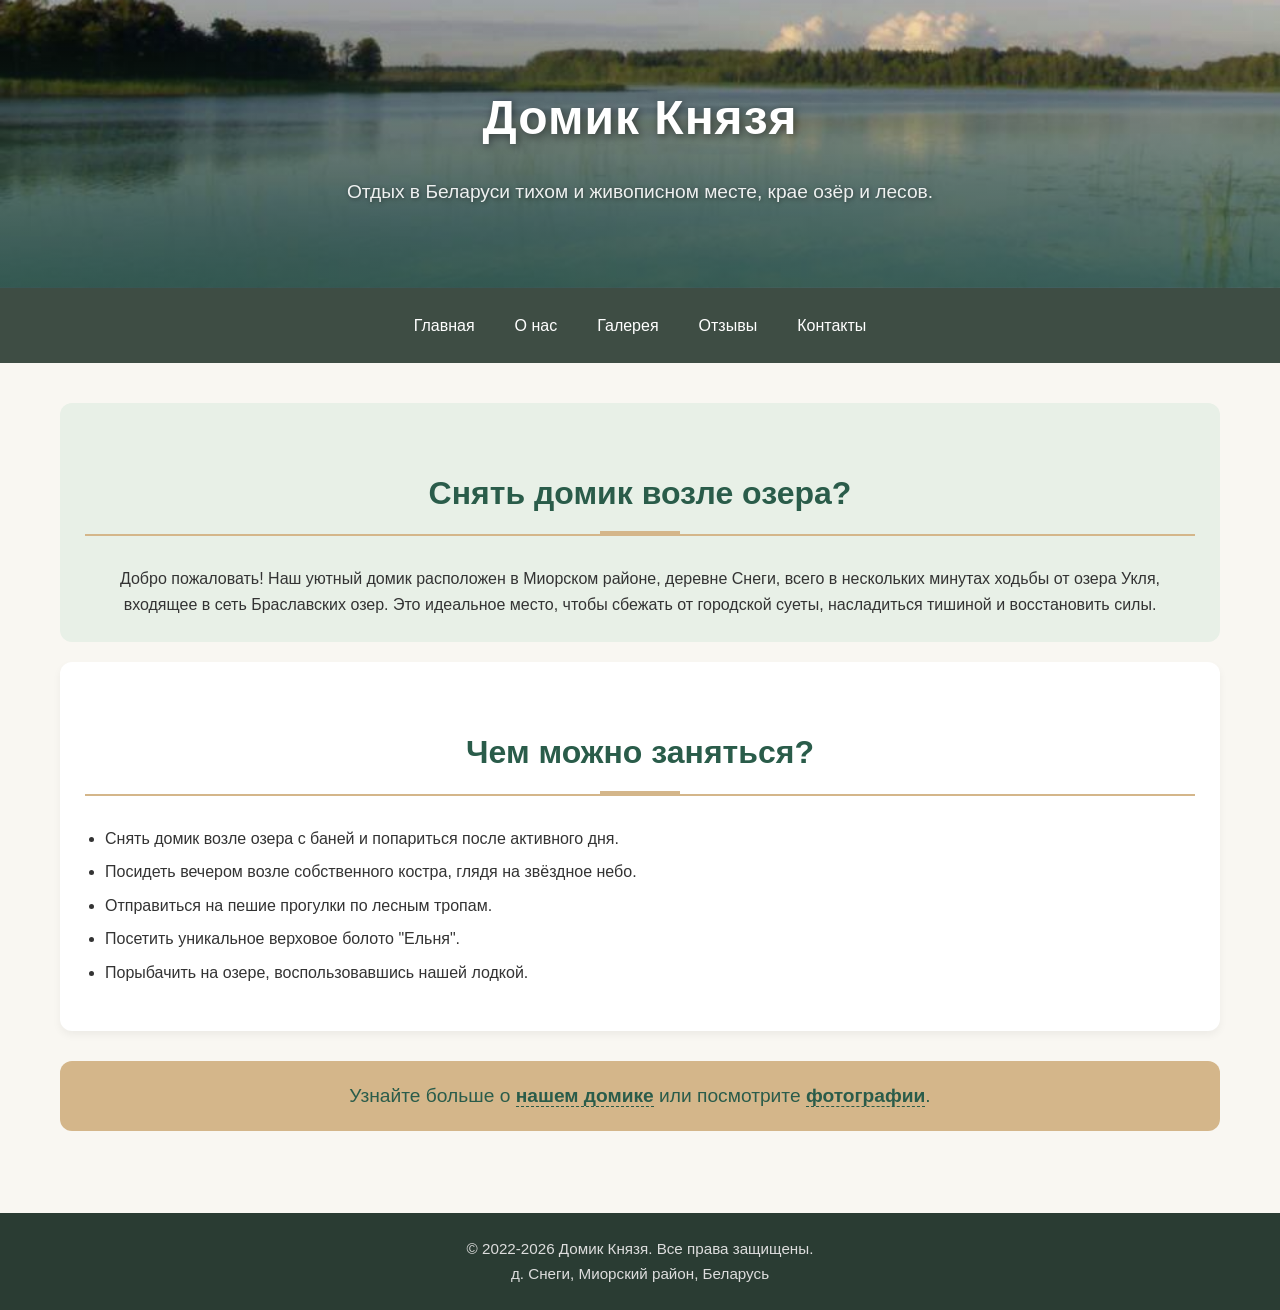
<file: index.html>
<!DOCTYPE html>
<html lang="ru">

<head>
    <meta charset="UTF-8">
    <meta name="viewport" content="width=device-width, initial-scale=1.0, maximum-scale=1.5, user-scalable=yes">

    <!-- SEO Метатеги -->
    <meta name="description"
        content="Домик Князя - уютный отдых на озере Укля в Миорском районе. Снимите домик с баней, рыбалка, баня, прогулки по лесу. Отдых в Беларуси для семьи и компании.">
    <meta name="keywords"
        content="отдых в беларуси, снять домик на озере, домик с баней, Миорский район, озеро Укля, рыбалка, агроусадьба, отдых с детьми, баня">
    <meta name="author" content="Домик Князя">
    <meta name="robots" content="index, follow">

    <!-- Open Graph -->
    <meta property="og:title" content="Домик Князя - отдых на озере Укля">
    <meta property="og:description"
        content="Снимите домик с баней в живописном месте. Рыбалка, лес, баня, костер. Идеально для отдыха в Беларуси.">
    <meta property="og:image" content="https://domikknyazya.vercel.app/img/og-image.jpg">
    <meta property="og:url" content="https://domikknyazya.vercel.app/">
    <meta property="og:type" content="website">
    <meta property="og:locale" content="ru_RU">

    <!-- Twitter Card -->
    <meta name="twitter:card" content="summary_large_image">
    <meta name="twitter:title" content="Домик Князя - отдых на озере Укля">
    <meta name="twitter:description" content="Снимите домик с баней. Рыбалка, лес, баня, костер. Отдых в Беларуси.">
    <meta name="twitter:image" content="https://domikknyazya.vercel.app/img/og-image.jpg">

    <title>Отдых на Браславских озерах | Агроусадьба Витебская область</title>

    <!-- Yandex.Metrika counter -->
    <script type="text/javascript">
        (function (m, e, t, r, i, k, a) {
            m[i] = m[i] || function () { (m[i].a = m[i].a || []).push(arguments) };
            m[i].l = 1 * new Date();
            for (var j = 0; j < document.scripts.length; j++) { if (document.scripts[j].src === r) { return; } }
            k = e.createElement(t), a = e.getElementsByTagName(t)[0], k.async = 1, k.src = r, a.parentNode.insertBefore(k, a)
        })(window, document, 'script', 'https://mc.yandex.ru/metrika/tag.js?id=108182119', 'ym');

        ym(108182119, 'init', { ssr: true, webvisor: true, clickmap: true, ecommerce: "dataLayer", referrer: document.referrer, url: location.href, accurateTrackBounce: true, trackLinks: true });
    </script>
    <noscript>
        <div><img src="https://mc.yandex.ru/watch/108182119" style="position:absolute; left:-9999px;" alt="" /></div>
    </noscript>
    <!-- /Yandex.Metrika counter -->

    <!-- Favicon для всех устройств -->
    <link rel="apple-touch-icon" sizes="180x180" href="img/icons8-главная-3d-fluency-96.png">
    <link rel="icon" type="image/png" sizes="32x32" href="img/icons8-главная-3d-fluency-32.png">
    <link rel="icon" type="image/png" sizes="16x16" href="img/icons8-главная-3d-fluency-16.png">
    <link rel="manifest" href="/site.webmanifest">

    <link rel="stylesheet" href="style.css">
    <link rel="sitemap" type="application/xml" title="Sitemap" href="/sitemap.xml">
</head>

<body>
    <header>
        <h1>Домик Князя</h1>
        <p>Отдых в Беларуси тихом и живописном месте, крае озёр и лесов.</p>
    </header>

    <nav>
        <a href="index.html">Главная</a>
        <a href="about.html">О нас</a>
        <a href="gallery.html">Галерея</a>
        <a href="reviews.html">Отзывы</a>
        <a href="contacts.html">Контакты</a>
    </nav>

    <main>
        <section class="hero"><h2>Снять домик возле озера?</h2>
            <p>Добро пожаловать! Наш уютный домик расположен в Миорском районе, деревне Снеги, всего в нескольких
                минутах ходьбы от озера Укля, входящее в сеть Браславских озер. Это идеальное место, чтобы сбежать от городской суеты, насладиться тишиной
                и восстановить силы.</p>
        </section>

        <section class="activities">
            <h2>Чем можно заняться?</h2>
            <ul>
                <li>Снять домик возле озера с баней и попариться после активного дня.</li>
                <li>Посидеть вечером возле собственного костра, глядя на звёздное небо.</li>
                <li>Отправиться на пешие прогулки по лесным тропам.</li>
                <li>Посетить уникальное верховое болото "Ельня".</li>
                <li>Порыбачить на озере, воспользовавшись нашей лодкой.</li>
            </ul>
        </section>

        <section class="cta">
            <p>Узнайте больше о <a href="about.html">нашем домике</a> или посмотрите <a
                    href="gallery.html">фотографии</a>.</p>
        </section>
    </main>

    <footer>
        <p> <span class="time"></span> Домик Князя. Все права защищены.</p>
        <p>д. Снеги, Миорский район, Беларусь</p>
    </footer>
    <script src="copyright.js"></script>
</body>

</html>
</file>
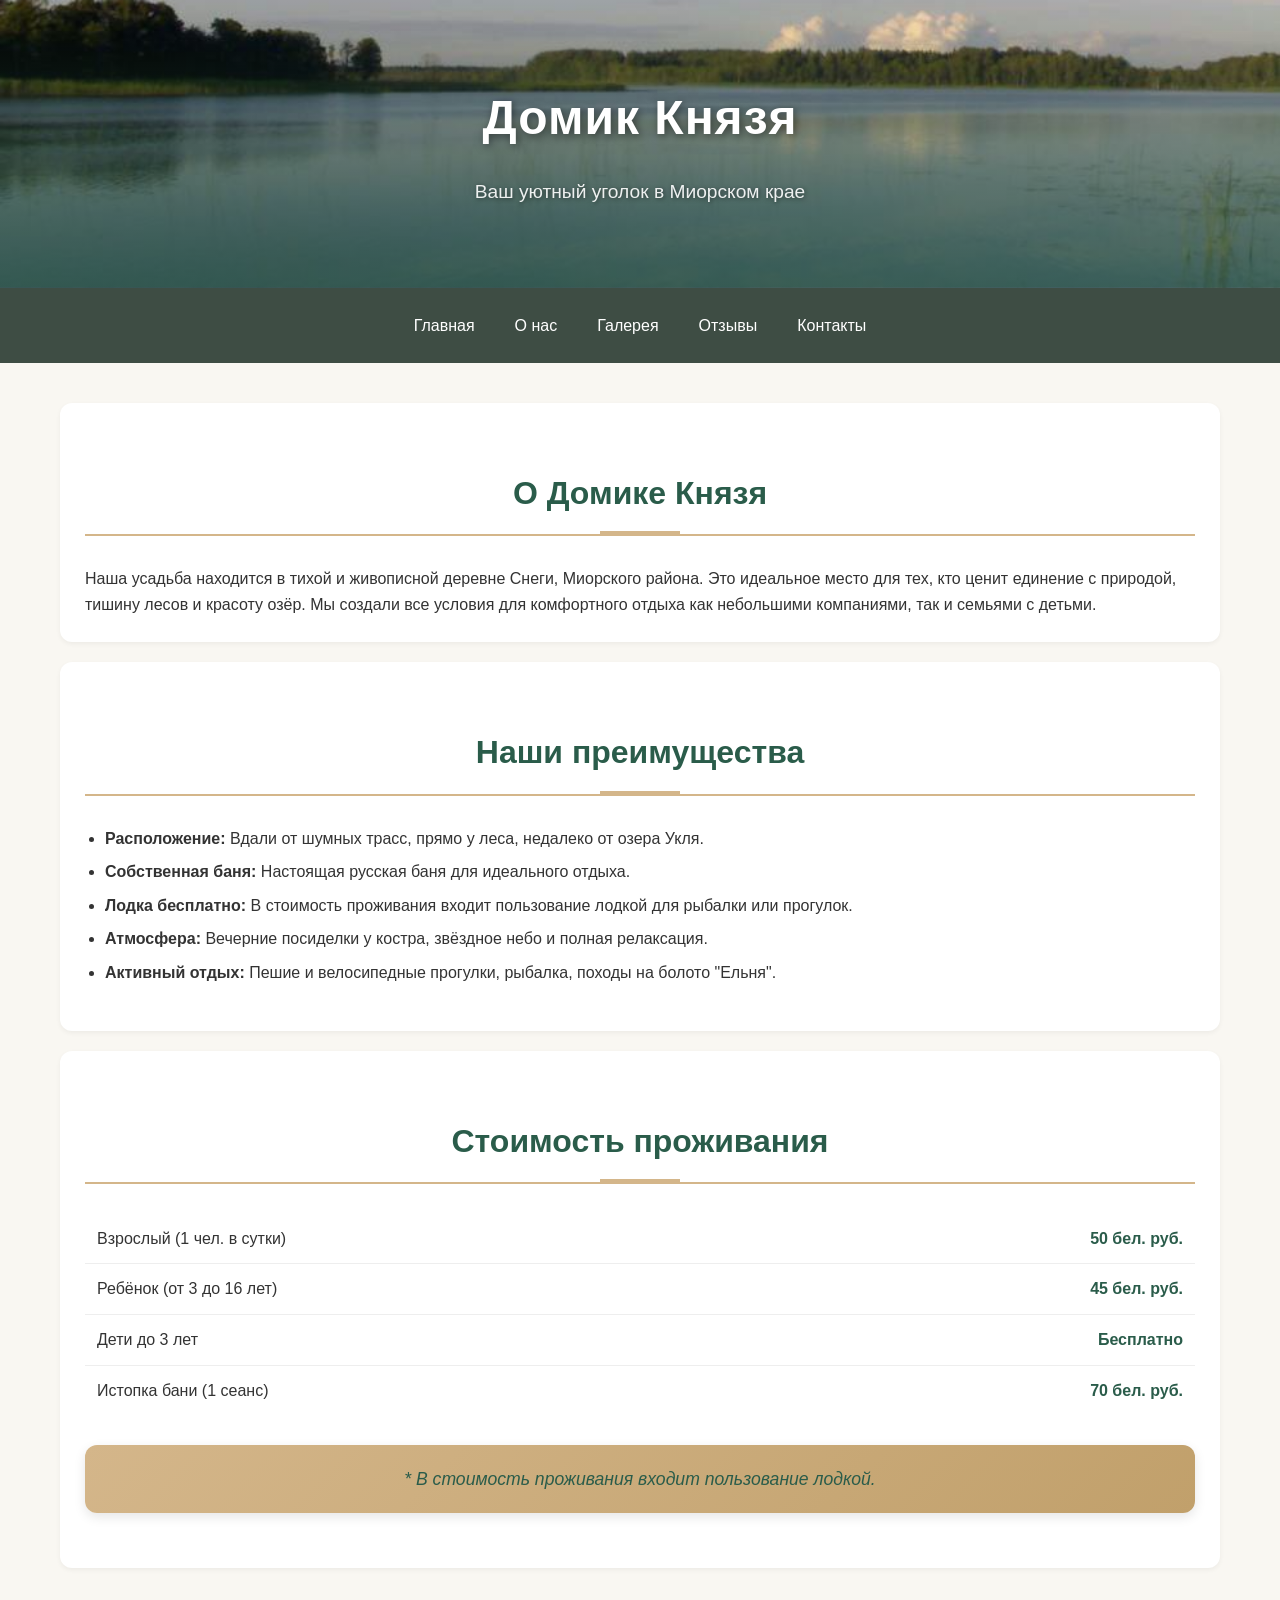
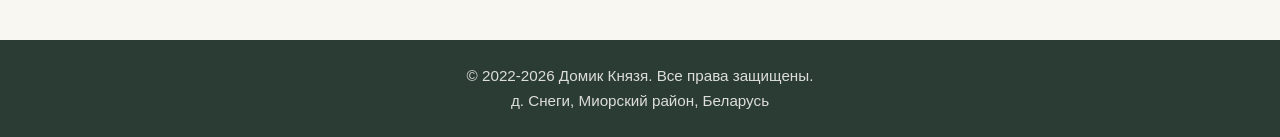
<file: about.html>
<!DOCTYPE html>
<html lang="ru">

<head>
    <meta charset="UTF-8">
    <meta name="viewport" content="width=device-width, initial-scale=1.0, maximum-scale=1.5, user-scalable=yes">
    <title>Отдых в беларуси на озере | Отдых на озере нарочь беларусь с проживанием в домиках на берегу</title>

    <!-- Yandex.Metrika counter -->
    <script type="text/javascript">
        (function (m, e, t, r, i, k, a) {
            m[i] = m[i] || function () { (m[i].a = m[i].a || []).push(arguments) };
            m[i].l = 1 * new Date();
            for (var j = 0; j < document.scripts.length; j++) { if (document.scripts[j].src === r) { return; } }
            k = e.createElement(t), a = e.getElementsByTagName(t)[0], k.async = 1, k.src = r, a.parentNode.insertBefore(k, a)
        })(window, document, 'script', 'https://mc.yandex.ru/metrika/tag.js?id=108182119', 'ym');

        ym(108182119, 'init', { ssr: true, webvisor: true, clickmap: true, ecommerce: "dataLayer", referrer: document.referrer, url: location.href, accurateTrackBounce: true, trackLinks: true });
    </script>
    <noscript>
        <div><img src="https://mc.yandex.ru/watch/108182119" style="position:absolute; left:-9999px;" alt="" /></div>
    </noscript>
    <!-- /Yandex.Metrika counter -->

    <!-- Favicon для всех устройств -->
    <link rel="apple-touch-icon" sizes="180x180" href="img/icons8-главная-3d-fluency-96.png">
    <link rel="icon" type="image/png" sizes="32x32" href="img/icons8-главная-3d-fluency-32.png">
    <link rel="icon" type="image/png" sizes="16x16" href="img/icons8-главная-3d-fluency-16.png">
    <link rel="manifest" href="/site.webmanifest">

    <link rel="stylesheet" href="style.css">
    <link rel="sitemap" type="application/xml" title="Sitemap" href="/sitemap.xml">
</head>

<body>
    <header>
        <h1>Домик Князя</h1>
        <p>Ваш уютный уголок в Миорском крае</p>
    </header>

    <nav>
        <a href="index.html">Главная</a>
        <a href="about.html">О нас</a>
        <a href="gallery.html">Галерея</a>
        <a href="reviews.html">Отзывы</a>
        <a href="contacts.html">Контакты</a>
    </nav>

    <main>
        <section class="about-description">
            <h2>О Домике Князя</h2>
            <p>Наша усадьба находится в тихой и живописной деревне Снеги, Миорского района. Это идеальное место для тех,
                кто ценит единение с природой, тишину лесов и красоту озёр. Мы создали все условия для комфортного
                отдыха как небольшими компаниями, так и семьями с детьми.</p>
        </section>

        <section class="advantages">
            <h2>Наши преимущества</h2>
            <ul>
                <li><strong>Расположение:</strong> Вдали от шумных трасс, прямо у леса, недалеко от озера Укля.</li>
                <li><strong>Собственная баня:</strong> Настоящая русская баня для идеального отдыха.</li>
                <li><strong>Лодка бесплатно:</strong> В стоимость проживания входит пользование лодкой для рыбалки или
                    прогулок.</li>
                <li><strong>Атмосфера:</strong> Вечерние посиделки у костра, звёздное небо и полная релаксация.</li>
                <li><strong>Активный отдых:</strong> Пешие и велосипедные прогулки, рыбалка, походы на болото "Ельня".
                </li>
            </ul>
        </section>

        <section class="price">
            <h2>Стоимость проживания</h2>
            <table>
                <tr>
                    <td>Взрослый (1 чел. в сутки)</td>
                    <td>50 бел. руб.</td>
                </tr>
                <tr>
                    <td>Ребёнок (от 3 до 16 лет)</td>
                    <td>45 бел. руб.</td>
                </tr>
                <tr>
                    <td>Дети до 3 лет</td>
                    <td><strong>Бесплатно</strong></td>
                </tr>
                <tr>
                    <td>Истопка бани (1 сеанс)</td>
                    <td>70 бел. руб.</td>
                </tr>
            </table>
            <p class="note">* В стоимость проживания входит пользование лодкой.</p>
        </section>
    </main>

    <footer>
        <p> <span class="time"></span> Домик Князя. Все права защищены.</p>
        <p>д. Снеги, Миорский район, Беларусь</p>
    </footer>
    <script src="copyright.js"></script>
</body>

</html>
</file>
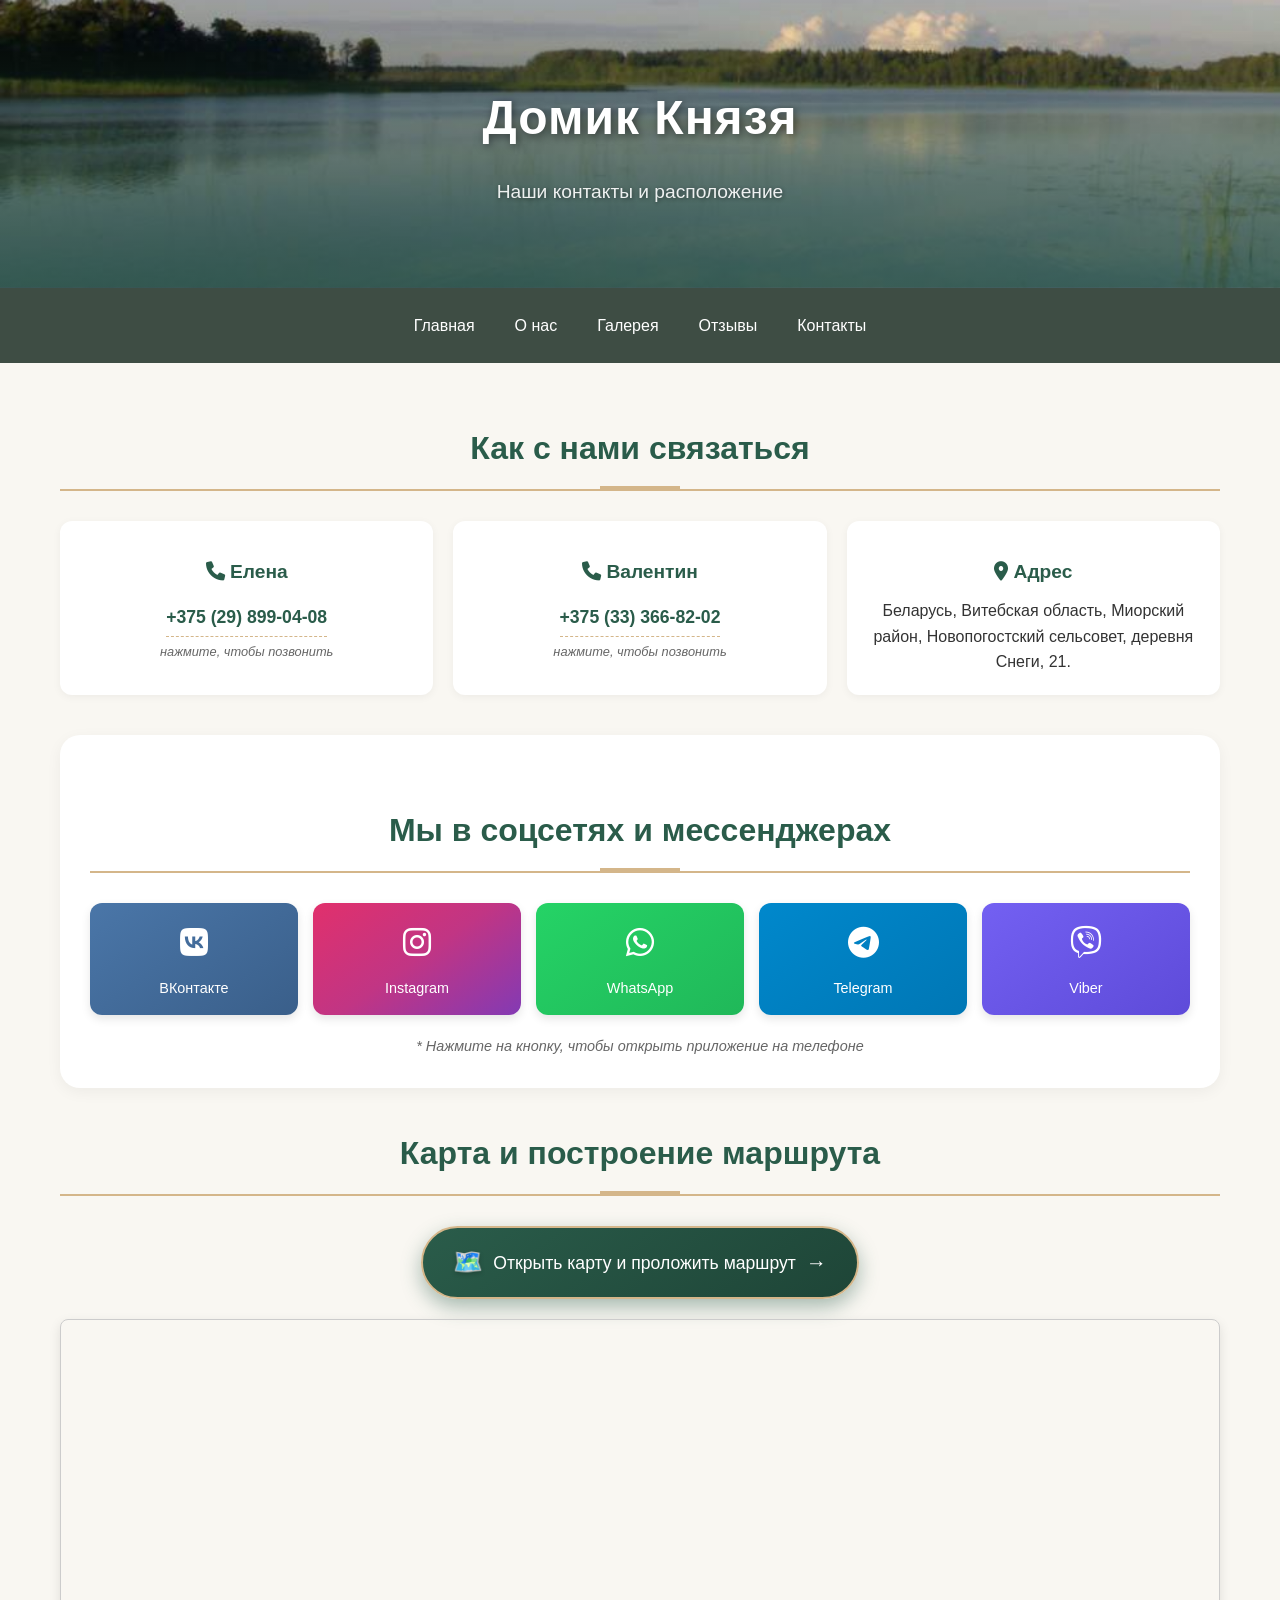
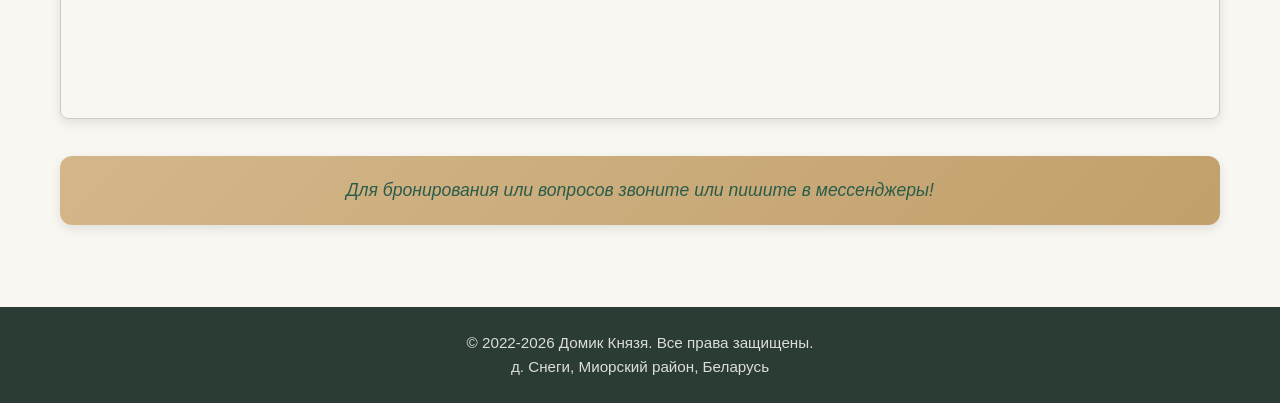
<file: contacts.html>
<!DOCTYPE html>
<html lang="ru">

<head>
    <meta charset="UTF-8">
    <meta name="viewport" content="width=device-width, initial-scale=1.0, maximum-scale=1.5, user-scalable=yes">
    <title>Отдых на озере в беларуси снять домик | Отдых в беларуси на озере с детьми</title>

     <!-- Yandex.Metrika counter -->
    <script type="text/javascript">
        (function (m, e, t, r, i, k, a) {
            m[i] = m[i] || function () { (m[i].a = m[i].a || []).push(arguments) };
            m[i].l = 1 * new Date();
            for (var j = 0; j < document.scripts.length; j++) { if (document.scripts[j].src === r) { return; } }
            k = e.createElement(t), a = e.getElementsByTagName(t)[0], k.async = 1, k.src = r, a.parentNode.insertBefore(k, a)
        })(window, document, 'script', 'https://mc.yandex.ru/metrika/tag.js?id=108182119', 'ym');

        ym(108182119, 'init', { ssr: true, webvisor: true, clickmap: true, ecommerce: "dataLayer", referrer: document.referrer, url: location.href, accurateTrackBounce: true, trackLinks: true });
    </script>
    <noscript>
        <div><img src="https://mc.yandex.ru/watch/108182119" style="position:absolute; left:-9999px;" alt="" /></div>
    </noscript>
    <!-- /Yandex.Metrika counter -->

   <!-- Favicon для всех устройств -->
    <link rel="apple-touch-icon" sizes="180x180" href="img/icons8-главная-3d-fluency-96.png">
    <link rel="icon" type="image/png" sizes="32x32" href="img/icons8-главная-3d-fluency-32.png">
    <link rel="icon" type="image/png" sizes="16x16" href="img/icons8-главная-3d-fluency-16.png">
    <link rel="manifest" href="/site.webmanifest">

    <link rel="stylesheet" href="style.css">
    <link rel="sitemap" type="application/xml" title="Sitemap" href="/sitemap.xml">

    <!-- FontAwesome иконки -->
    <link rel="stylesheet" href="https://cdnjs.cloudflare.com/ajax/libs/font-awesome/6.0.0-beta3/css/all.min.css">
</head>

<body>
    <header>
        <h1>Домик Князя</h1>
        <p>Наши контакты и расположение</p>
    </header>

    <nav>
        <a href="index.html">Главная</a>
        <a href="about.html">О нас</a>
        <a href="gallery.html">Галерея</a>
        <a href="reviews.html">Отзывы</a>
        <a href="contacts.html">Контакты</a>
    </nav>

    <main>
        <h2>Как с нами связаться</h2>

        <section class="contact-info">

            <!-- Дополнительный телефон -->
            <div class="contact-item">
                <h3><i class="fa-solid fa-phone"></i> Елена</h3>
                <p><a href="tel:+375298990408">+375 (29) 899-04-08</a></p>
                <p class="contact-note">нажмите, чтобы позвонить</p>
            </div>

            <!-- Телефон Валентина -->
            <div class="contact-item">
                <h3><i class="fa-solid fa-phone"></i> Валентин</h3>
                <p><a href="tel:+375333668202">+375 (33) 366-82-02</a></p>
                <p class="contact-note">нажмите, чтобы позвонить</p>
            </div>

            <!-- Viber -->
            <!-- <div class="contact-item">
                <h3><i class="fa-brands fa-viber"></i> Viber</h3>
                <p><a href="viber://chat?number=%2B375298990408">+375 (29) 899-04-08</a></p>
                <p class="contact-note">нажмите, чтобы открыть Viber</p>
            </div> -->

            <!-- Адрес -->
            <div class="contact-item">
                <h3><i class="fa-solid fa-location-dot"></i> Адрес</h3>
                <p>Беларусь, Витебская область, Миорский район, Новопогостский сельсовет, деревня Снеги, 21.</p>
            </div>

        </section>

        <!-- Социальные сети -->
        <section class="social-section">
            <h2>Мы в соцсетях и мессенджерах</h2>

            <div class="social-grid">

                <a href="https://vk.com/id25201589" target="_blank" class="social-button vk">
                    <span class="social-icon"><i class="fa-brands fa-vk"></i></span>
                    <span class="social-name">ВКонтакте</span>
                </a>

                <a href="https://instagram.com/domik_knyazya" target="_blank" class="social-button instagram">
                    <span class="social-icon"><i class="fa-brands fa-instagram"></i></span>
                    <span class="social-name">Instagram</span>
                </a>

                <a href="https://wa.me/375298990408" target="_blank" class="social-button whatsapp">
                    <span class="social-icon"><i class="fa-brands fa-whatsapp"></i></span>
                    <span class="social-name">WhatsApp</span>
                </a>

                <a href="https://t.me/Lena_moi" target="_blank" class="social-button telegram">
                    <span class="social-icon"><i class="fa-brands fa-telegram"></i></span>
                    <span class="social-name">Telegram</span>
                </a>

                <a href="viber://chat?number=%2B375298990408" target="_blank" class="social-button viber">
                    <span class="social-icon"><i class="fa-brands fa-viber"></i></span>
                    <span class="social-name">Viber</span>
                </a>

            </div>

            <p class="social-note">* Нажмите на кнопку, чтобы открыть приложение на телефоне</p>
        </section>

        <!-- Карта -->
        <section class="map-section">
            <h2>Карта и построение маршрута</h2>

            <div class="map-button-container">
                <a href="https://yandex.by/maps/?pt=27.356925,55.574971&z=16&l=map&rtext=~55.574971,27.356925&rtt=auto"
                    target="_blank" class="map-round-button">
                    <span class="button-icon">🗺️</span>
                    <span class="button-text">Открыть карту и проложить маршрут</span>
                    <span class="button-arrow">→</span>
                </a>
            </div>

            <iframe
                src="https://yandex.by/map-widget/v1/?ll=27.356925%2C55.574971&mode=search&ol=geo&ouri=ymapsbm1%3A%2F%2Fgeo%3Fdata%3DCgg1NjU2OTc3NBJG0JLRg9GB0YzQutCwINC-0LHQu9Cw0YHRgtGMLCDQnNC40L7RgNGB0LrQuNC5INGA0LDQudC-0L0sINC00LXRgNC10LLQvdGPINCh0L3QtdCz0LgsIDIxIgoNCPbJRBVCjW5kQg%2C%2C&z=16.17"
                frameborder="0" allowfullscreen="true"
                style="width: 100%; height: 400px; border: 1px solid #ccc; border-radius: 8px;"></iframe>

        </section>

        <section class="note">
            <p>Для бронирования или вопросов звоните или пишите в мессенджеры!</p>
        </section>
    </main>

    <footer>
        <p> <span class="time"></span> Домик Князя. Все права защищены.</p>
        <p>д. Снеги, Миорский район, Беларусь</p>
    </footer>
    <script src="copyright.js"></script>
</body>

</html>
</file>
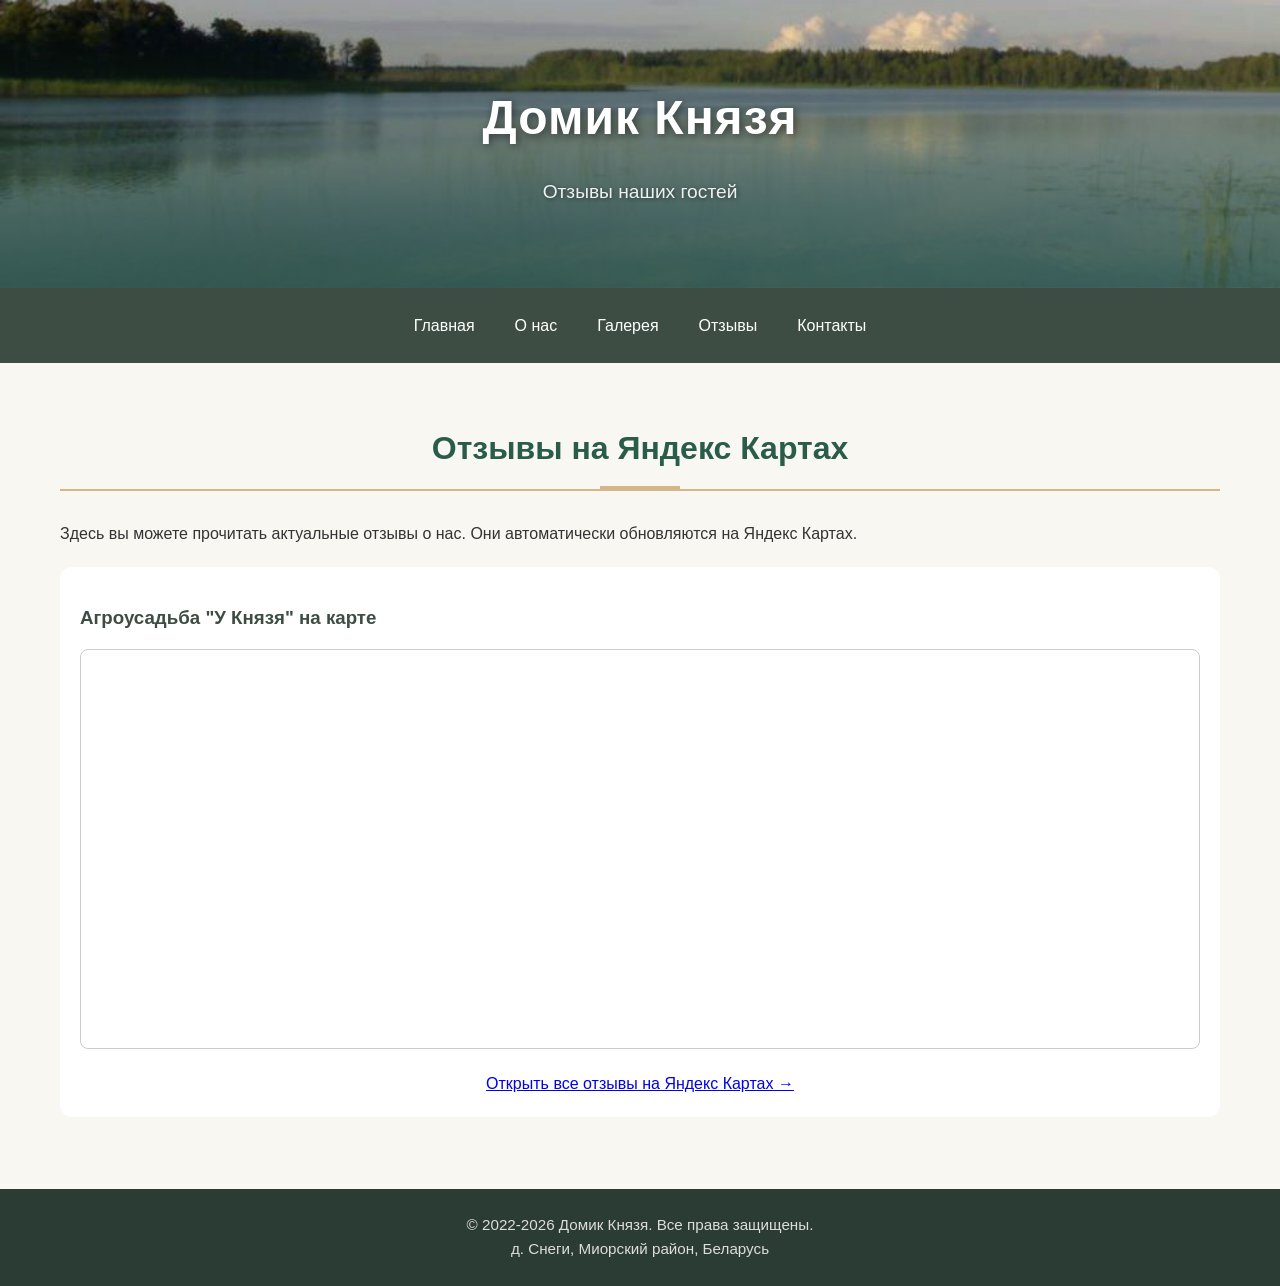
<file: reviews.html>
<!DOCTYPE html>
<html lang="ru">

<head>
    <meta charset="UTF-8">
    <meta name="viewport" content="width=device-width, initial-scale=1.0, maximum-scale=1.5, user-scalable=yes">
    <title>Базы отдыха в беларуси на озерах</title>

     <!-- Yandex.Metrika counter -->
    <script type="text/javascript">
        (function (m, e, t, r, i, k, a) {
            m[i] = m[i] || function () { (m[i].a = m[i].a || []).push(arguments) };
            m[i].l = 1 * new Date();
            for (var j = 0; j < document.scripts.length; j++) { if (document.scripts[j].src === r) { return; } }
            k = e.createElement(t), a = e.getElementsByTagName(t)[0], k.async = 1, k.src = r, a.parentNode.insertBefore(k, a)
        })(window, document, 'script', 'https://mc.yandex.ru/metrika/tag.js?id=108182119', 'ym');

        ym(108182119, 'init', { ssr: true, webvisor: true, clickmap: true, ecommerce: "dataLayer", referrer: document.referrer, url: location.href, accurateTrackBounce: true, trackLinks: true });
    </script>
    <noscript>
        <div><img src="https://mc.yandex.ru/watch/108182119" style="position:absolute; left:-9999px;" alt="" /></div>
    </noscript>
    <!-- /Yandex.Metrika counter -->

   <!-- Favicon для всех устройств -->
    <link rel="apple-touch-icon" sizes="180x180" href="img/icons8-главная-3d-fluency-96.png">
    <link rel="icon" type="image/png" sizes="32x32" href="img/icons8-главная-3d-fluency-32.png">
    <link rel="icon" type="image/png" sizes="16x16" href="img/icons8-главная-3d-fluency-16.png">
    <link rel="manifest" href="/site.webmanifest">

    <link rel="stylesheet" href="style.css">
    <link rel="sitemap" type="application/xml" title="Sitemap" href="/sitemap.xml">
</head>

<body>
    <header>
        <h1>Домик Князя</h1>
        <p>Отзывы наших гостей</p>
    </header>

    <nav>
        <a href="index.html">Главная</a>
        <a href="about.html">О нас</a>
        <a href="gallery.html">Галерея</a>
        <a href="reviews.html">Отзывы</a>
        <a href="contacts.html">Контакты</a>
    </nav>

    <main>
        <h2>Отзывы на Яндекс Картах</h2>
        <p>Здесь вы можете прочитать актуальные отзывы о нас. Они автоматически обновляются на Яндекс Картах.</p>

        <div class="reviews-container">
            <h3>Агроусадьба "У Князя" на карте</h3>
            <!-- Встраиваем iframe с отзывами с Яндекс Карт по предоставленной ссылке -->
            <iframe
                src="https://yandex.by/map-widget/v1/?ll=27.356925%2C55.574971&mode=search&ol=geo&ouri=ymapsbm1%3A%2F%2Fgeo%3Fdata%3DCgg1NjU2OTc3NBJG0JLRg9GB0YzQutCwINC-0LHQu9Cw0YHRgtGMLCDQnNC40L7RgNGB0LrQuNC5INGA0LDQudC-0L0sINC00LXRgNC10LLQvdGPINCh0L3QtdCz0LgsIDIxIgoNCPbJRBVCjW5kQg%2C%2C&z=16.17"
                frameborder="0" allowfullscreen="true"
                style="width: 100%; height: 400px; border: 1px solid #ccc; border-radius: 8px;"></iframe>
            <p style="text-align: center; margin-top: 15px;">
                <a href="https://yandex.by/maps/org/agrousadba_u_knyazya/70885827837/reviews/?ll=27.356925%2C55.574971&tab=reviews&z=16.17"
                    target="_blank">Открыть все отзывы на Яндекс Картах →</a>
            </p>
        </div>
    </main>

    <footer>
        <p> <span class="time"></span> Домик Князя. Все права защищены.</p>
        <p>д. Снеги, Миорский район, Беларусь</p>
    </footer>
    <script src="copyright.js"></script>
</body>

</html>
</file>
<file: style.css>
/* style.css - Основные стили для всего сайта */

/* Общие сбросы и базовые настройки */
* {
    margin: 0;
    padding: 0;
    box-sizing: border-box;
}

body {
    font-family: 'Segoe UI', Tahoma, Geneva, Verdana, sans-serif;
    line-height: 1.6;
    color: #333;
    background-color: #f9f7f2; /* Светлый, "природный" фон */
    display: flex;
    flex-direction: column;
    min-height: 100vh;
}

main {
    flex: 1;
    padding: 20px;
    max-width: 1200px;
    margin: 0 auto;
    width: 100%;
}

/* Шапка */
header {
    background: #2a5c4a; /* Темно-зеленый, цвет леса */
    color: white;
    text-align: center;
    padding: 2rem 1rem;
}

header h1 {
    font-size: 2.2rem;
    margin-bottom: 0.5rem;
    letter-spacing: 1px;
}

header p {
    font-size: 1.2rem;
    opacity: 0.9;
}

/* Навигация (адаптивная) */
nav {
    display: flex;
    flex-wrap: wrap;
    justify-content: center;
    background-color: #3e4d44; /* Темно-серо-зеленый */
    padding: 10px 0;
    position: sticky;
    top: 0;
    z-index: 100;
}

nav a {
    color: white;
    text-decoration: none;
    padding: 10px 15px;
    margin: 5px;
    border-radius: 30px;
    transition: background-color 0.3s, transform 0.2s;
    font-weight: 500;
}

nav a:hover {
    background-color: #5b8c7a;
    transform: scale(1.05);
}

/* Типографика */
h2 {
    color: #2a5c4a;
    margin: 1.5rem 0 1rem 0;
    border-bottom: 2px solid #d4b68a; /* Бежевый, как дерево */
    padding-bottom: 0.5rem;
}

h3 {
    color: #3e4d44;
    margin: 1rem 0;
}

ul, ol {
    margin-left: 20px;
    margin-bottom: 20px;
}

li {
    margin-bottom: 8px;
}

/* Секции на главной */
.hero {
    background-color: #e8f0e7;
    padding: 25px;
    border-radius: 12px;
    margin: 20px 0;
    text-align: center;
}

.activities {
    background-color: white;
    padding: 25px;
    border-radius: 12px;
    box-shadow: 0 4px 8px rgba(0,0,0,0.05);
}

.cta {
    text-align: center;
    margin: 30px 0;
    padding: 20px;
    background-color: #d4b68a;
    border-radius: 12px;
    color: #2a5c4a;
    font-size: 1.2rem;
}

.cta a {
    color: #2a5c4a;
    font-weight: bold;
    text-decoration: none;
    border-bottom: 1px dashed #2a5c4a;
}

/* Страница "О нас" */
.about-description, .advantages, .price {
    background: white;
    padding: 25px;
    border-radius: 12px;
    margin: 20px 0;
    box-shadow: 0 2px 5px rgba(0,0,0,0.05);
}

.price table {
    width: 100%;
    border-collapse: collapse;
    margin: 20px 0;
}

.price td {
    padding: 12px;
    border-bottom: 1px solid #eee;
}

.price tr:last-child td {
    border-bottom: none;
}

.price td:last-child {
    font-weight: bold;
    color: #2a5c4a;
    text-align: right;
}

.note {
    font-size: 0.9rem;
    color: #666;
    font-style: italic;
    margin-top: 15px;
}

/* Галерея */
.gallery-container {
    display: grid;
    grid-template-columns: repeat(auto-fit, minmax(250px, 1fr));
    gap: 20px;
    padding: 20px 0;
}

.gallery-item {
    border-radius: 10px;
    overflow: hidden;
    box-shadow: 0 4px 8px rgba(0,0,0,0.1);
    transition: transform 0.3s;
    aspect-ratio: 4/3; /* Делает все фото одного пропорционального размера */
}

.gallery-item:hover {
    transform: scale(1.02);
}

.gallery-item img {
    width: 100%;
    height: 100%;
    object-fit: cover; /* Обрезает фото, чтобы заполнить контейнер */
    display: block;
    cursor: pointer;
}

/* Отзывы */
.reviews-container {
    background: white;
    padding: 20px;
    border-radius: 12px;
    margin: 20px 0;
}

.reviews-container iframe {
    width: 100%;
    height: 500px;
    border: 1px solid #ddd;
    border-radius: 8px;
}

/* Контакты */
.contact-info {
    display: grid;
    grid-template-columns: repeat(auto-fit, minmax(250px, 1fr));
    gap: 20px;
    margin: 20px 0;
}

.contact-item {
    background: white;
    padding: 20px;
    border-radius: 12px;
    box-shadow: 0 2px 8px rgba(0,0,0,0.05);
    text-align: center;
}

.contact-item a {
    color: #2a5c4a;
    text-decoration: none;
    font-weight: bold;
    word-break: break-word;
}

.contact-item a:hover {
    text-decoration: underline;
}

/* Карта на странице контактов */
.map-section {
    margin: 30px 0;
}

.map-link {
    text-decoration: none;
    color: inherit;
}

.map-placeholder {
    background-color: #e0e0e0;
    height: 300px;
    display: flex;
    align-items: center;
    justify-content: center;
    border-radius: 12px;
    border: 2px dashed #2a5c4a;
    background-image: url('data:image/svg+xml;utf8,<svg xmlns="http://www.w3.org/2000/svg" viewBox="0 0 24 24" fill="%232a5c4a" opacity="0.2"><path d="M12 2C8.13 2 5 5.13 5 9c0 5.25 7 13 7 13s7-7.75 7-13c0-3.87-3.13-7-7-7zm0 9.5c-1.38 0-2.5-1.12-2.5-2.5s1.12-2.5 2.5-2.5 2.5 1.12 2.5 2.5-1.12 2.5-2.5 2.5z"/></svg>');
    background-repeat: no-repeat;
    background-position: center 40%;
    background-size: 80px;
    color: #2a5c4a;
    font-weight: bold;
    transition: background-color 0.3s;
}

.map-placeholder:hover {
    background-color: #d0d0d0;
}

.map-placeholder p {
    background-color: rgba(255,255,255,0.8);
    padding: 10px 20px;
    border-radius: 30px;
    margin-top: 100px;
}

/* Подвал */
footer {
    background-color: #2a3c33;
    color: #ddd;
    text-align: center;
    padding: 1.5rem;
    margin-top: 2rem;
    font-size: 0.95rem;
}

footer a {
    color: #d4b68a;
    text-decoration: none;
}

footer a:hover {
    text-decoration: underline;
}

/* Адаптивность для маленьких экранов (смартфоны) */
@media (max-width: 600px) {
    header h1 {
        font-size: 1.8rem;
    }

    nav a {
        padding: 8px 10px;
        font-size: 0.95rem;
    }

    h2 {
        font-size: 1.5rem;
    }

    .gallery-container {
        grid-template-columns: 1fr; /* По одной картинке в ряд на телефоне */
    }

    .contact-info {
        grid-template-columns: 1fr;
    }

    .price td {
        display: block;
        text-align: left !important;
        padding: 8px;
    }

    .price td:last-child {
        padding-top: 0;
        padding-bottom: 15px;
        border-bottom: 1px solid #eee;
    }

    .reviews-container iframe {
        height: 400px; /* Немного уменьшаем высоту на телефоне */
    }
}

/* Стили для круглой кнопки карты */
.map-button-container {
    display: flex;
    justify-content: center;
    margin: 15px 0;
}

.map-round-button {
    display: inline-flex;
    align-items: center;
    justify-content: center;
    background: linear-gradient(145deg, #2a5c4a, #1e4537);
    color: white;
    padding: 12px 20px;  /* Уменьшил отступы */
    border-radius: 40px;  /* Чуть меньше скругление */
    text-decoration: none;
    font-weight: 500;
    font-size: 1rem;      /* Уменьшил размер шрифта */
    box-shadow: 0 4px 12px rgba(42, 92, 74, 0.3);
    transition: all 0.3s ease;
    border: 2px solid #d4b68a;
    max-width: 90%;       /* Ограничил максимальную ширину */
    gap: 8px;
}

.button-icon {
    font-size: 1.2rem;    /* Уменьшил иконку */
}

.button-text {
    white-space: normal;   /* Разрешил перенос текста */
    text-align: center;
}

.button-arrow {
    font-size: 1.1rem;    /* Уменьшил стрелку */
    transition: transform 0.3s ease;
}

.map-round-button:hover .button-arrow {
    transform: translateX(5px);
}

/* Специальные стили для мобильных устройств */
@media (max-width: 600px) {
    .map-round-button {
        padding: 10px 15px;     /* Еще меньше отступы на телефоне */
        font-size: 0.9rem;       /* Еще меньше шрифт */
        width: auto;             /* Автоширина */
        min-width: 250px;        /* Минимальная ширина */
        max-width: 95%;          /* Максимальная ширина */
    }
    
    .button-icon {
        font-size: 1.1rem;
    }
    
    .button-arrow {
        font-size: 1rem;
    }
}

/* Для очень маленьких экранов */
@media (max-width: 380px) {
    .map-round-button {
        padding: 8px 12px;
        font-size: 0.85rem;
        min-width: 200px;
    }
}

/* Стили для контактной информации */
.contact-info {
    display: grid;
    grid-template-columns: repeat(auto-fit, minmax(280px, 1fr));
    gap: 20px;
    margin: 20px 0;
}

.contact-item {
    background: white;
    padding: 20px;
    border-radius: 12px;
    box-shadow: 0 2px 8px rgba(0,0,0,0.05);
    text-align: center;
    transition: transform 0.3s ease;
}

.contact-item:hover {
    transform: translateY(-5px);
    box-shadow: 0 4px 12px rgba(42, 92, 74, 0.15);
}

.contact-item h3 {
    color: #2a5c4a;
    margin-bottom: 15px;
    font-size: 1.3rem;
}

.contact-item a {
    color: #2a5c4a;
    text-decoration: none;
    font-weight: 500;
    font-size: 1.1rem;
    word-break: break-word;
    border-bottom: 1px dashed #d4b68a;
}

.contact-item a:hover {
    color: #1e4537;
    border-bottom: 1px solid #2a5c4a;
}

/* Стили для круглой кнопки карты */
.map-button-container {
    display: flex;
    justify-content: center;
    margin: 20px 0;
}

.map-round-button {
    display: inline-flex;
    align-items: center;
    justify-content: center;
    background: linear-gradient(145deg, #2a5c4a, #1e4537);
    color: white;
    padding: 15px 30px;
    border-radius: 60px;
    text-decoration: none;
    font-weight: 500;
    font-size: 1.1rem;
    box-shadow: 0 8px 20px rgba(42, 92, 74, 0.4);
    transition: all 0.3s cubic-bezier(0.175, 0.885, 0.32, 1.275);
    border: 2px solid #d4b68a;
    max-width: 100%;
    gap: 10px;
}

.map-round-button:hover {
    background: linear-gradient(145deg, #1e4537, #0f2b22);
    transform: translateY(-3px) scale(1.02);
    box-shadow: 0 12px 28px rgba(42, 92, 74, 0.5);
}

.map-round-button:active {
    transform: translateY(-1px) scale(1.01);
    box-shadow: 0 5px 15px rgba(42, 92, 74, 0.4);
}

.button-icon {
    font-size: 1.5rem;
    filter: drop-shadow(0 2px 2px rgba(0,0,0,0.2));
}

.button-text {
    white-space: nowrap;
    overflow: hidden;
    text-overflow: ellipsis;
}

.button-arrow {
    font-size: 1.3rem;
    transition: transform 0.3s ease;
}

.map-round-button:hover .button-arrow {
    transform: translateX(8px);
}

/* Стили для карты */
.map-section iframe {
    width: 100%;
    height: 400px;
    border: 2px solid #d4b68a;
    border-radius: 12px;
    box-shadow: 0 4px 12px rgba(0,0,0,0.1);
}

.note {
    text-align: center;
    background: linear-gradient(135deg, #d4b68a, #c1a06b);
    color: #2a5c4a;
    padding: 20px;
    border-radius: 12px;
    font-weight: 500;
    font-size: 1.1rem;
    margin: 30px 0;
    box-shadow: 0 4px 12px rgba(0,0,0,0.1);
}

/* Адаптация для мобильных устройств */
@media (max-width: 600px) {
    .map-round-button {
        padding: 12px 20px;
        font-size: 1rem;
        width: 100%;
        justify-content: center;
    }
    
    .button-text {
        white-space: normal;
        text-align: center;
    }
    
    .contact-info {
        grid-template-columns: 1fr;
    }
    
    .map-section iframe {
        height: 350px;
    }
}

/* Для очень маленьких экранов */
@media (max-width: 380px) {
    .map-round-button {
        flex-wrap: wrap;
        text-align: center;
        padding: 15px;
    }
    
    .button-icon, .button-arrow {
        margin: 0 5px;
    }
}

/* Стили для контактной информации */
.contact-info {
    display: grid;
    grid-template-columns: repeat(auto-fit, minmax(250px, 1fr));
    gap: 20px;
    margin: 20px 0;
}

.contact-item {
    background: white;
    padding: 20px;
    border-radius: 12px;
    box-shadow: 0 2px 8px rgba(0,0,0,0.05);
    text-align: center;
    transition: transform 0.3s ease;
}

.contact-item:hover {
    transform: translateY(-5px);
    box-shadow: 0 4px 12px rgba(42, 92, 74, 0.15);
}

.contact-item h3 {
    color: #2a5c4a;
    margin-bottom: 10px;
    font-size: 1.2rem;
}

.contact-item a {
    color: #2a5c4a;
    text-decoration: none;
    font-weight: 600;
    font-size: 1.1rem;
    word-break: break-word;
    display: inline-block;
    padding: 5px 0;
}

.contact-item a:hover {
    color: #1e4537;
    text-decoration: underline;
}

.contact-note {
    font-size: 0.8rem;
    color: #666;
    margin-top: 5px;
    font-style: italic;
}

/* Стили для социальных сетей */
.social-section {
    margin: 40px 0;
    background: white;
    padding: 30px;
    border-radius: 20px;
    box-shadow: 0 4px 15px rgba(0,0,0,0.05);
}

.social-section h2 {
    text-align: center;
    margin-bottom: 30px;
}

.social-grid {
    display: grid;
    grid-template-columns: repeat(auto-fit, minmax(150px, 1fr));
    gap: 15px;
    margin: 20px 0;
}

.social-button {
    display: flex;
    flex-direction: column;
    align-items: center;
    justify-content: center;
    padding: 15px 10px;
    border-radius: 12px;
    text-decoration: none;
    color: white;
    font-weight: 500;
    transition: all 0.3s ease;
    box-shadow: 0 4px 10px rgba(0,0,0,0.1);
    min-height: 100px;
}

.social-button:hover {
    transform: translateY(-5px) scale(1.02);
    box-shadow: 0 8px 20px rgba(0,0,0,0.2);
}

.social-button:active {
    transform: translateY(0);
}

.social-icon {
    font-size: 2rem;
    margin-bottom: 8px;
}

.social-name {
    font-size: 0.9rem;
    text-align: center;
}

/* Цвета для кнопок соцсетей */
.social-button.vk {
    background: linear-gradient(145deg, #4a76a8, #3a5f8a);
}

.social-button.instagram {
    background: linear-gradient(145deg, #e1306c, #c13584, #833ab4);
}

.social-button.whatsapp {
    background: linear-gradient(145deg, #25D366, #20b859);
}

.social-button.telegram {
    background: linear-gradient(145deg, #0088cc, #0077b5);
}

.social-button.viber {
    background: linear-gradient(145deg, #7360f2, #5e4bd9);
}

.social-button.viber-web {
    background: linear-gradient(145deg, #8a7ae6, #6b5bd1);
}

.social-note {
    text-align: center;
    color: #666;
    font-size: 0.9rem;
    margin-top: 20px;
    font-style: italic;
}

/* Стили для круглой кнопки карты */
.map-button-container {
    display: flex;
    justify-content: center;
    margin: 20px 0;
}

.map-round-button {
    display: inline-flex;
    align-items: center;
    justify-content: center;
    background: linear-gradient(145deg, #2a5c4a, #1e4537);
    color: white;
    padding: 15px 30px;
    border-radius: 60px;
    text-decoration: none;
    font-weight: 500;
    font-size: 1.1rem;
    box-shadow: 0 8px 20px rgba(42, 92, 74, 0.4);
    transition: all 0.3s ease;
    border: 2px solid #d4b68a;
    max-width: 100%;
    gap: 10px;
}

.map-round-button:hover {
    background: linear-gradient(145deg, #1e4537, #0f2b22);
    transform: translateY(-3px) scale(1.02);
    box-shadow: 0 12px 28px rgba(42, 92, 74, 0.5);
}

.button-icon {
    font-size: 1.5rem;
}

.button-text {
    white-space: nowrap;
    overflow: hidden;
    text-overflow: ellipsis;
}

.button-arrow {
    font-size: 1.3rem;
    transition: transform 0.3s ease;
}

.map-round-button:hover .button-arrow {
    transform: translateX(8px);
}

/* Стили для карты */
.map-section iframe {
    width: 100%;
    height: 400px;
    border: 2px solid #d4b68a;
    border-radius: 12px;
    box-shadow: 0 4px 12px rgba(0,0,0,0.1);
}

.note {
    text-align: center;
    background: linear-gradient(135deg, #d4b68a, #c1a06b);
    color: #2a5c4a;
    padding: 20px;
    border-radius: 12px;
    font-weight: 500;
    font-size: 1.1rem;
    margin: 30px 0;
    box-shadow: 0 4px 12px rgba(0,0,0,0.1);
}

/* Адаптация для мобильных устройств */
@media (max-width: 600px) {
    .map-round-button {
        padding: 12px 20px;
        font-size: 1rem;
        width: 100%;
        justify-content: center;
    }
    
    .button-text {
        white-space: normal;
        text-align: center;
    }
    
    .contact-info {
        grid-template-columns: 1fr;
    }
    
    .social-grid {
        grid-template-columns: repeat(auto-fit, minmax(120px, 1fr));
    }
    
    .map-section iframe {
        height: 350px;
    }
    
    .social-button {
        min-height: 80px;
        padding: 12px 5px;
    }
    
    .social-icon {
        font-size: 1.8rem;
    }
    
    .social-name {
        font-size: 0.8rem;
    }
}

/* Для очень маленьких экранов */
@media (max-width: 380px) {
    .map-round-button {
        flex-wrap: wrap;
        text-align: center;
        padding: 15px;
    }
    
    .social-grid {
        grid-template-columns: 1fr;
    }
}

header {
    background: linear-gradient(rgba(42, 92, 74, 0), rgba(42, 92, 74, 0.7)),
                url('img/7.jpg');
    background-size: cover;
    background-position: center;
    color: white;
    padding: 80px 20px;
    text-align: center;
}

header h1 {
    font-size: 3rem;
    margin-bottom: 20px;
    text-shadow: 2px 2px 8px rgba(0,0,0,0.5);
}

header p {
    font-size: 1.2rem;
    text-shadow: 1px 1px 4px rgba(0,0,0,0.5);
}

/* Более красивый вариант с подчеркиванием */
main h2 {
    text-align: center;
    margin: 40px auto 30px;
    color: #2a5c4a;
    font-size: 2rem;
    position: relative;
    padding-bottom: 15px;
}

main h2::after {
    content: "";
    position: absolute;
    bottom: 0;
    left: 50%;
    transform: translateX(-50%);
    width: 80px;
    height: 3px;
    background-color: #d4b68a;
}
</file>
